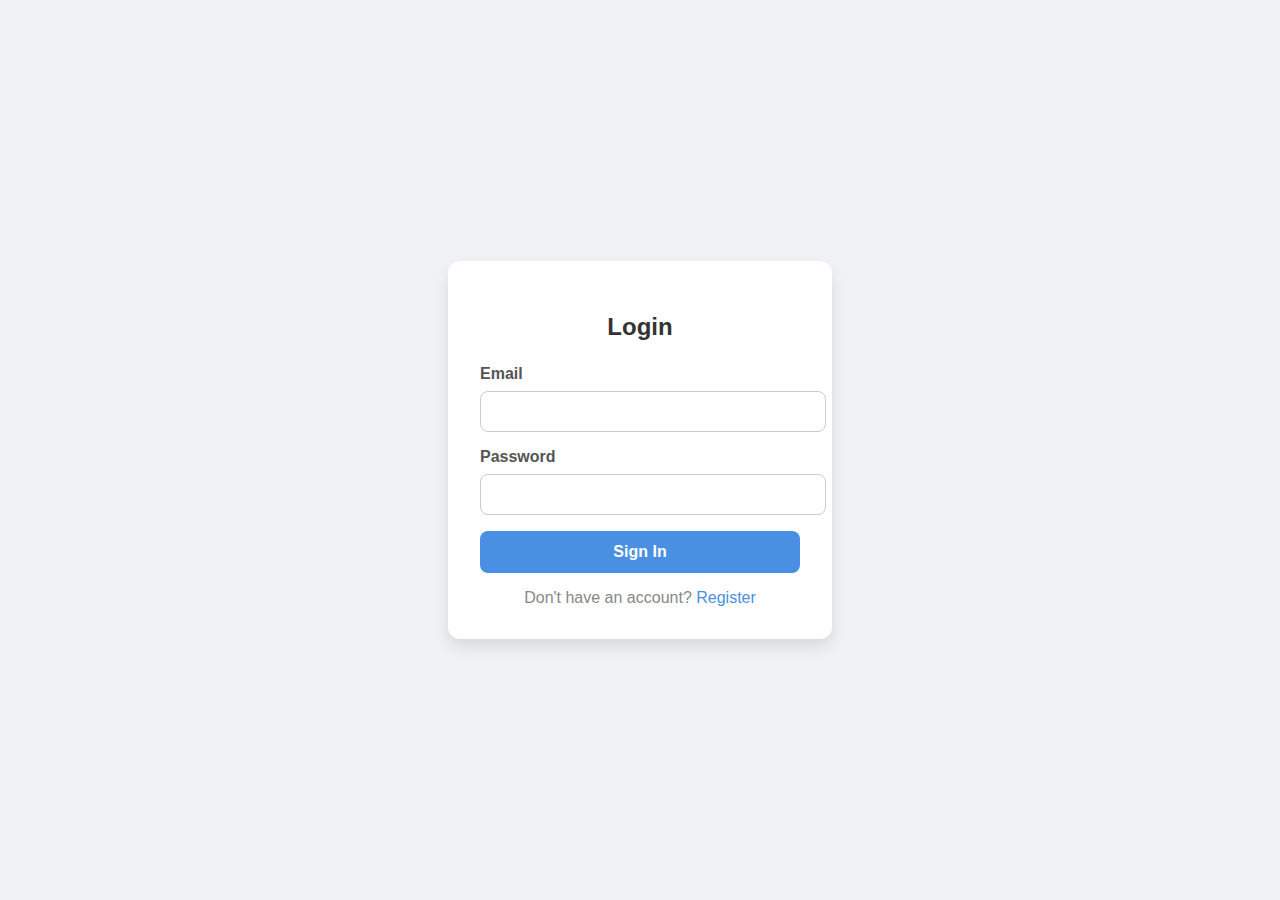
<file: login.html>
<!DOCTYPE html>
<html lang="en">
<head>
  <meta charset="UTF-8" />
  <meta name="viewport" content="width=device-width, initial-scale=1.0"/>
  <title>Login Form</title>
  <style>
    body {
      background: #f0f2f5;
      font-family: 'Segoe UI', Tahoma, Geneva, Verdana, sans-serif;
      display: flex;
      justify-content: center;
      align-items: center;
      height: 100vh;
      margin: 0;
    }

    .login-container {
      background: white;
      padding: 2rem;
      border-radius: 12px;
      box-shadow: 0 8px 16px rgba(0, 0, 0, 0.1);
      width: 320px;
    }

    .login-container h2 {
      text-align: center;
      margin-bottom: 1.5rem;
      color: #333;
    }

    .form-group {
      margin-bottom: 1rem;
    }

    .form-group label {
      display: block;
      margin-bottom: 0.5rem;
      font-weight: 600;
      color: #555;
    }

    .form-group input {
      width: 100%;
      padding: 0.75rem;
      border: 1px solid #ccc;
      border-radius: 8px;
      outline: none;
      transition: 0.2s ease-in-out;
    }

    .form-group input:focus {
      border-color: #4a90e2;
      box-shadow: 0 0 5px rgba(74, 144, 226, 0.4);
    }

    .login-btn {
      width: 100%;
      padding: 0.75rem;
      background-color: #4a90e2;
      border: none;
      border-radius: 8px;
      color: white;
      font-weight: bold;
      font-size: 1rem;
      cursor: pointer;
      transition: background 0.3s ease;
    }

    .login-btn:hover {
      background-color: #357abd;
    }

    .bottom-text {
      text-align: center;
      margin-top: 1rem;
      color: #888;
    }

    .bottom-text a {
      color: #4a90e2;
      text-decoration: none;
    }

    .bottom-text a:hover {
      text-decoration: underline;
    }
  </style>
</head>
<body>
  <div class="login-container">
    <h2>Login</h2>
    <form action="/login" method="POST">
      <div class="form-group">
        <label for="email">Email</label>
        <input type="email" id="email" name="username" required />
      </div>

      <div class="form-group">
        <label for="password">Password</label>
        <input type="password" id="password" name="password" required />
      </div>

      <button type="submit" class="login-btn">Sign In</button>
    </form>

    <div class="bottom-text">
      Don't have an account? <a href="register.html">Register</a>
    </div>
  </div>
</body>
</html>
</file>
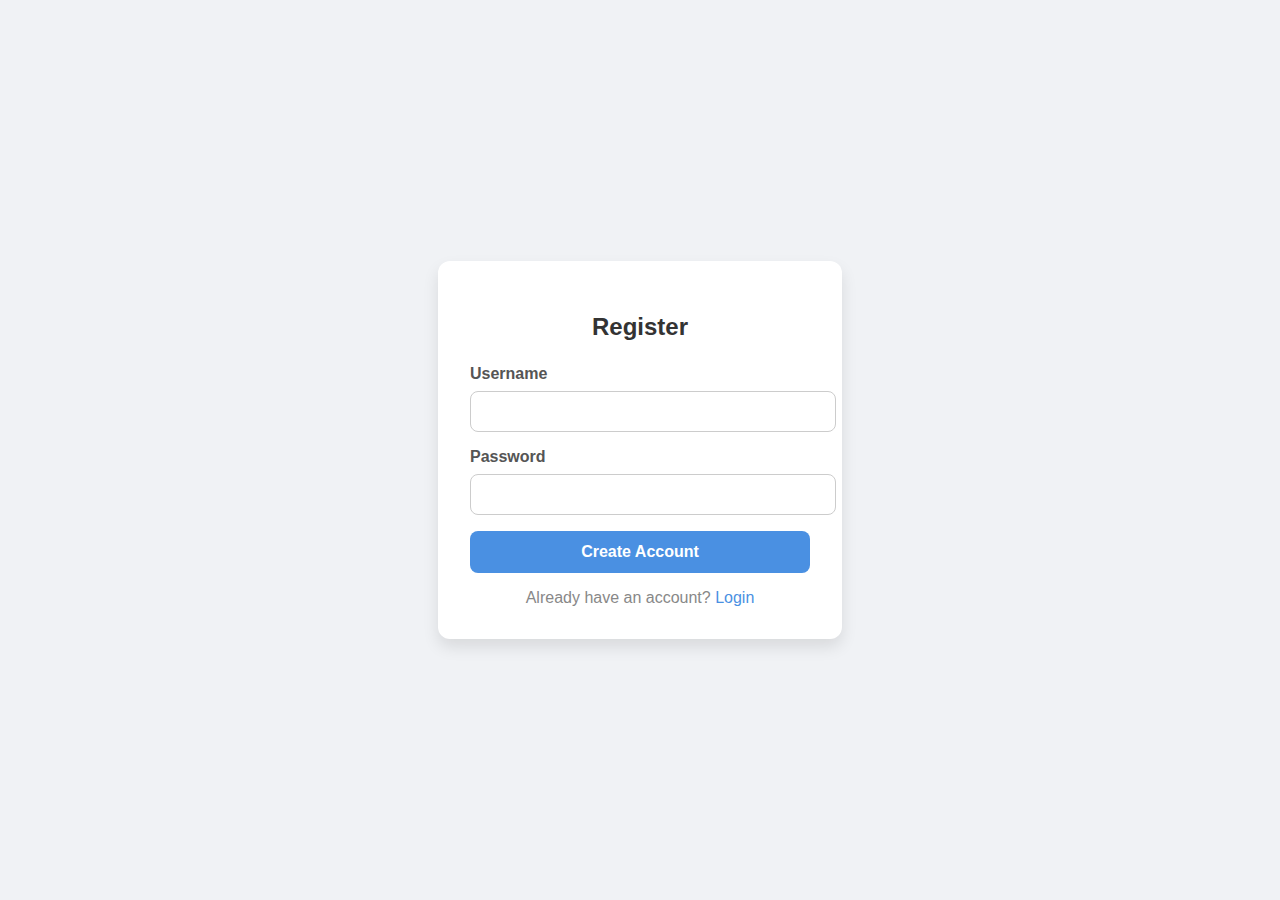
<file: register.html>
<!DOCTYPE html>
<html lang="en">
<head>
  <meta charset="UTF-8" />
  <meta name="viewport" content="width=device-width, initial-scale=1.0"/>
  <title>Register Form</title>
  <style>
    body {
      background: #f0f2f5;
      font-family: 'Segoe UI', Tahoma, Geneva, Verdana, sans-serif;
      display: flex;
      justify-content: center;
      align-items: center;
      height: 100vh;
      margin: 0;
    }

    .register-container {
      background: white;
      padding: 2rem;
      border-radius: 12px;
      box-shadow: 0 8px 16px rgba(0, 0, 0, 0.1);
      width: 340px;
    }

    .register-container h2 {
      text-align: center;
      margin-bottom: 1.5rem;
      color: #333;
    }

    .form-group {
      margin-bottom: 1rem;
    }

    .form-group label {
      display: block;
      margin-bottom: 0.5rem;
      font-weight: 600;
      color: #555;
    }

    .form-group input {
      width: 100%;
      padding: 0.75rem;
      border: 1px solid #ccc;
      border-radius: 8px;
      outline: none;
      transition: 0.2s ease-in-out;
    }

    .form-group input:focus {
      border-color: #4a90e2;
      box-shadow: 0 0 5px rgba(74, 144, 226, 0.4);
    }

    .register-btn {
      width: 100%;
      padding: 0.75rem;
      background-color: #4a90e2;
      border: none;
      border-radius: 8px;
      color: white;
      font-weight: bold;
      font-size: 1rem;
      cursor: pointer;
      transition: background 0.3s ease;
    }

    .register-btn:hover {
      background-color: #357abd;
    }

    .bottom-text {
      text-align: center;
      margin-top: 1rem;
      color: #888;
    }

    .bottom-text a {
      color: #4a90e2;
      text-decoration: none;
    }

    .bottom-text a:hover {
      text-decoration: underline;
    }
  </style>
</head>
<body>
  <div class="register-container">
    <h2>Register</h2>
    <form action="/register" method="POST">
      <div class="form-group">
        <label for="name">Username</label>
        <input type="text" id="name" name="username" required />
      </div>

      <div class="form-group">
        <label for="password">Password</label>
        <input type="password" id="password" name="password" required />
      </div>
      <button type="submit" class="register-btn">Create Account</button>
    </form>

    <div class="bottom-text">
      Already have an account? <a href="login.html">Login</a>
    </div>
  </div>
</body>
</html>
</file>
